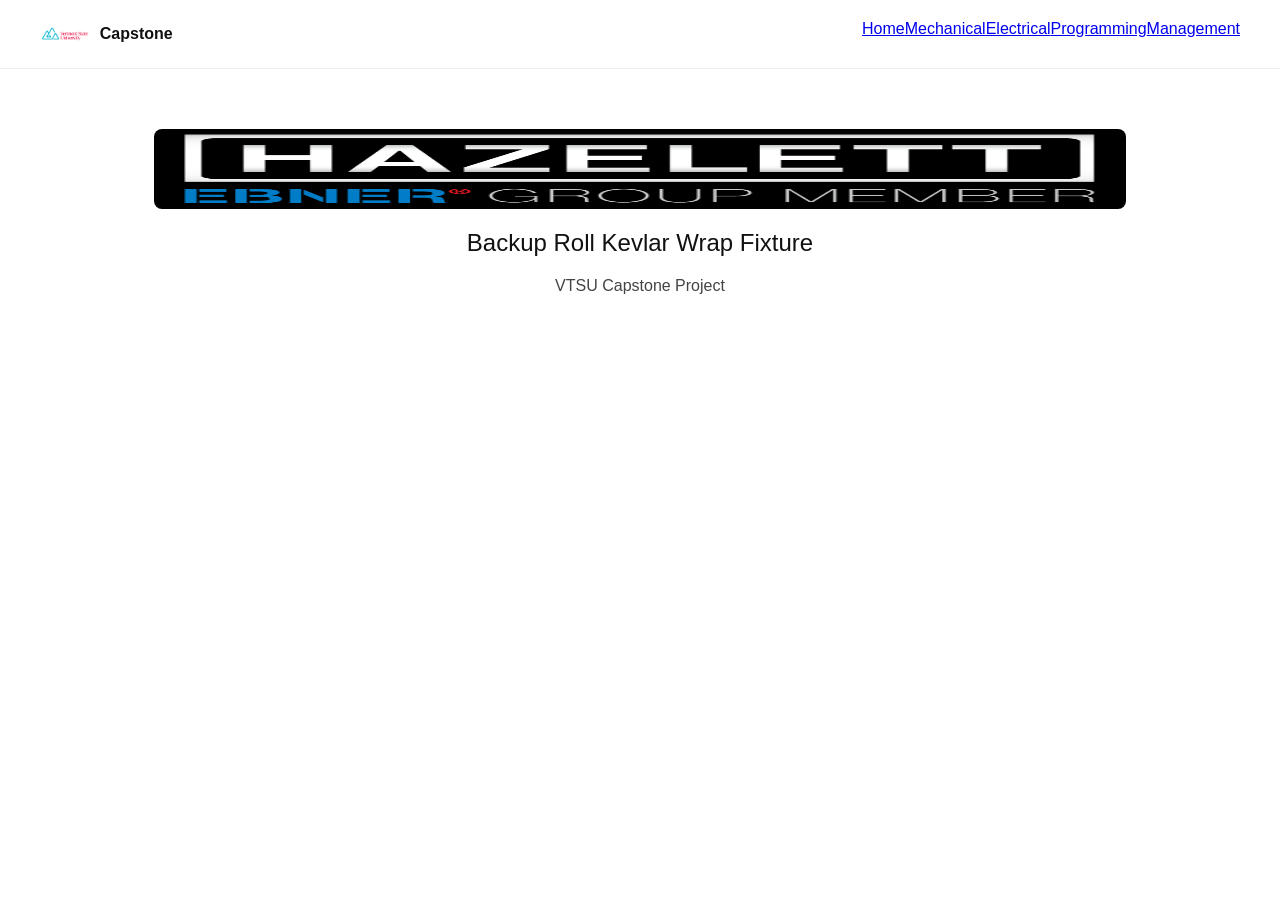
<file: index.html>
<html><head><link rel='stylesheet' href='styles.css'></head><body><div id='header'></div><script src='script.js'></script><section class='section' style='text-align:center'><img src='images/img_0.jpg' style='height:80px'><h1>Backup Roll Kevlar Wrap Fixture</h1><p>VTSU Capstone Project</p></section></body></html>
</file>
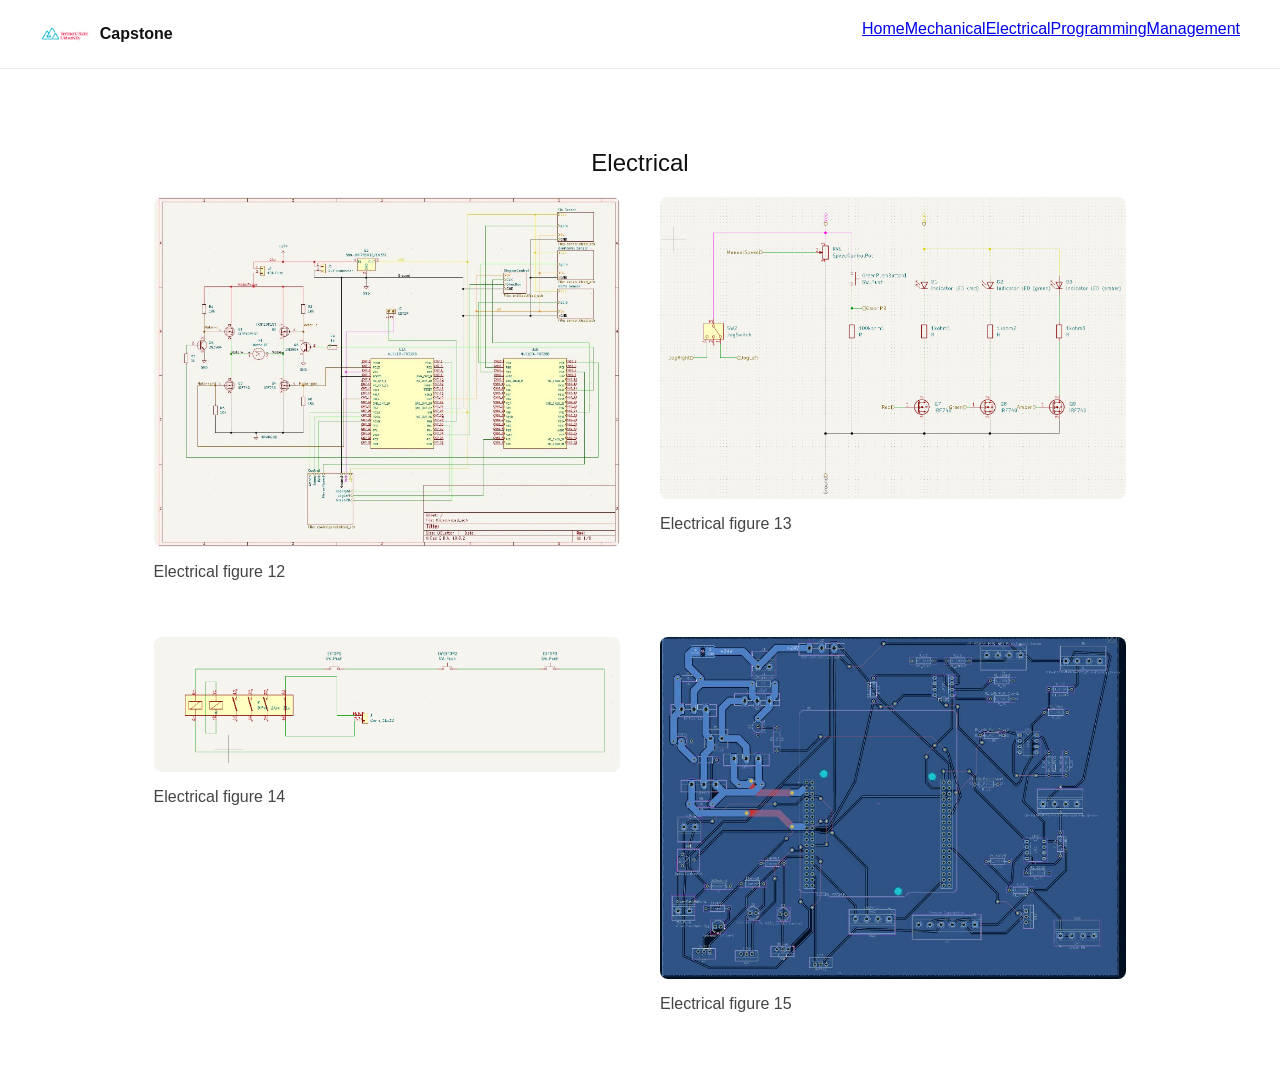
<file: electrical.html>
<html><head><link rel='stylesheet' href='styles.css'></head><body><div id='header'></div><script src='script.js'></script><section class='section'><h1>Electrical</h1><div class='grid'><div><img src='images/img_12.jpg'><p>Electrical figure 12</p></div><div><img src='images/img_13.jpg'><p>Electrical figure 13</p></div><div><img src='images/img_14.jpg'><p>Electrical figure 14</p></div><div><img src='images/img_15.jpg'><p>Electrical figure 15</p></div></div></section></body></html>
</file>
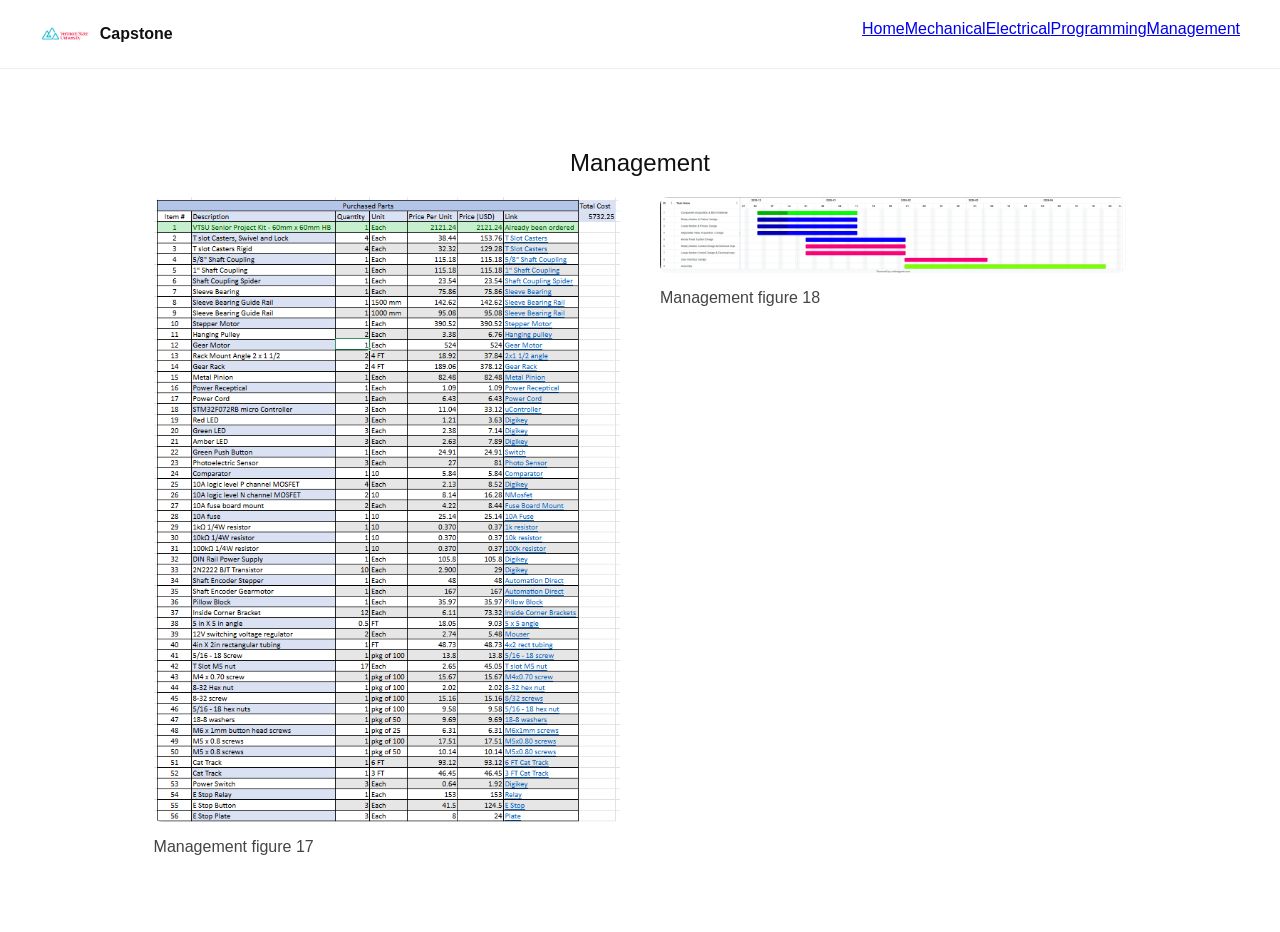
<file: management.html>
<html><head><link rel='stylesheet' href='styles.css'></head><body><div id='header'></div><script src='script.js'></script><section class='section'><h1>Management</h1><div class='grid'><div><img src='images/img_17.jpg'><p>Management figure 17</p></div><div><img src='images/img_18.jpg'><p>Management figure 18</p></div></div></section></body></html>
</file>
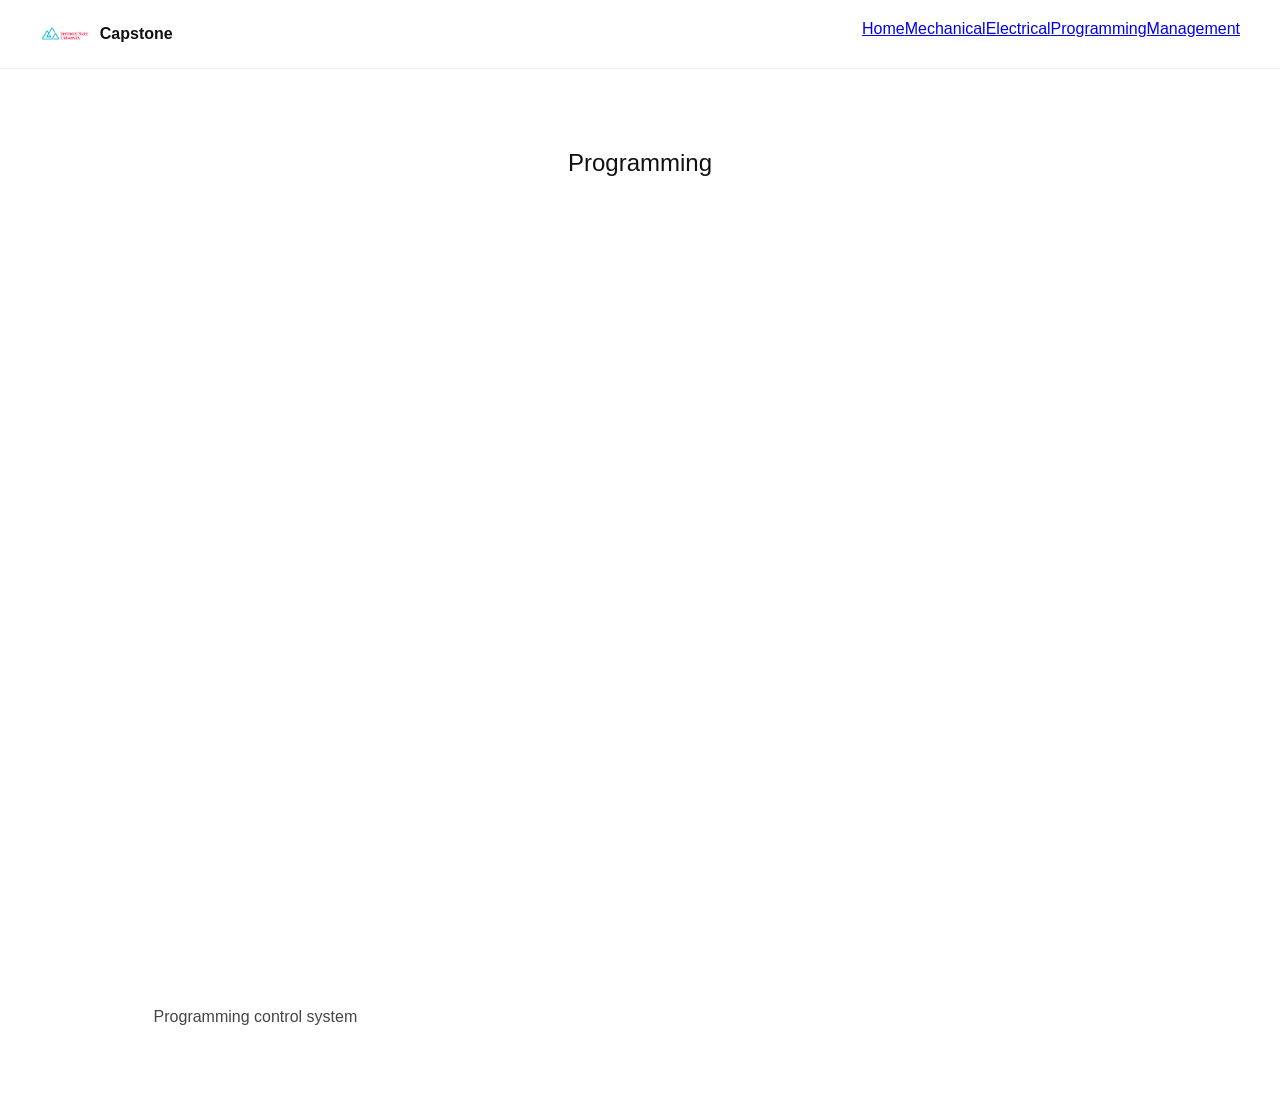
<file: programming.html>
<html><head><link rel='stylesheet' href='styles.css'></head><body><div id='header'></div><script src='script.js'></script><section class='section'><h1>Programming</h1><div class='grid'><div><img src='images/img_16.jpg'><p>Programming control system</p></div></div></section></body></html>
</file>
<file: styles.css>
body{margin:0;font-family:Inter,Arial;background:#fff;color:#111}
nav{display:flex;justify-content:space-between;padding:20px 40px;border-bottom:1px solid #eee}
.nav-left{display:flex;align-items:center}
.nav-logo{height:28px;margin-right:10px}
.section{padding:60px 12%;max-width:1000px;margin:auto}
.grid{display:grid;grid-template-columns:1fr 1fr;gap:40px}
img{width:100%;border-radius:8px}
h1{text-align:center;font-weight:500}
p{color:#444}
</file>
